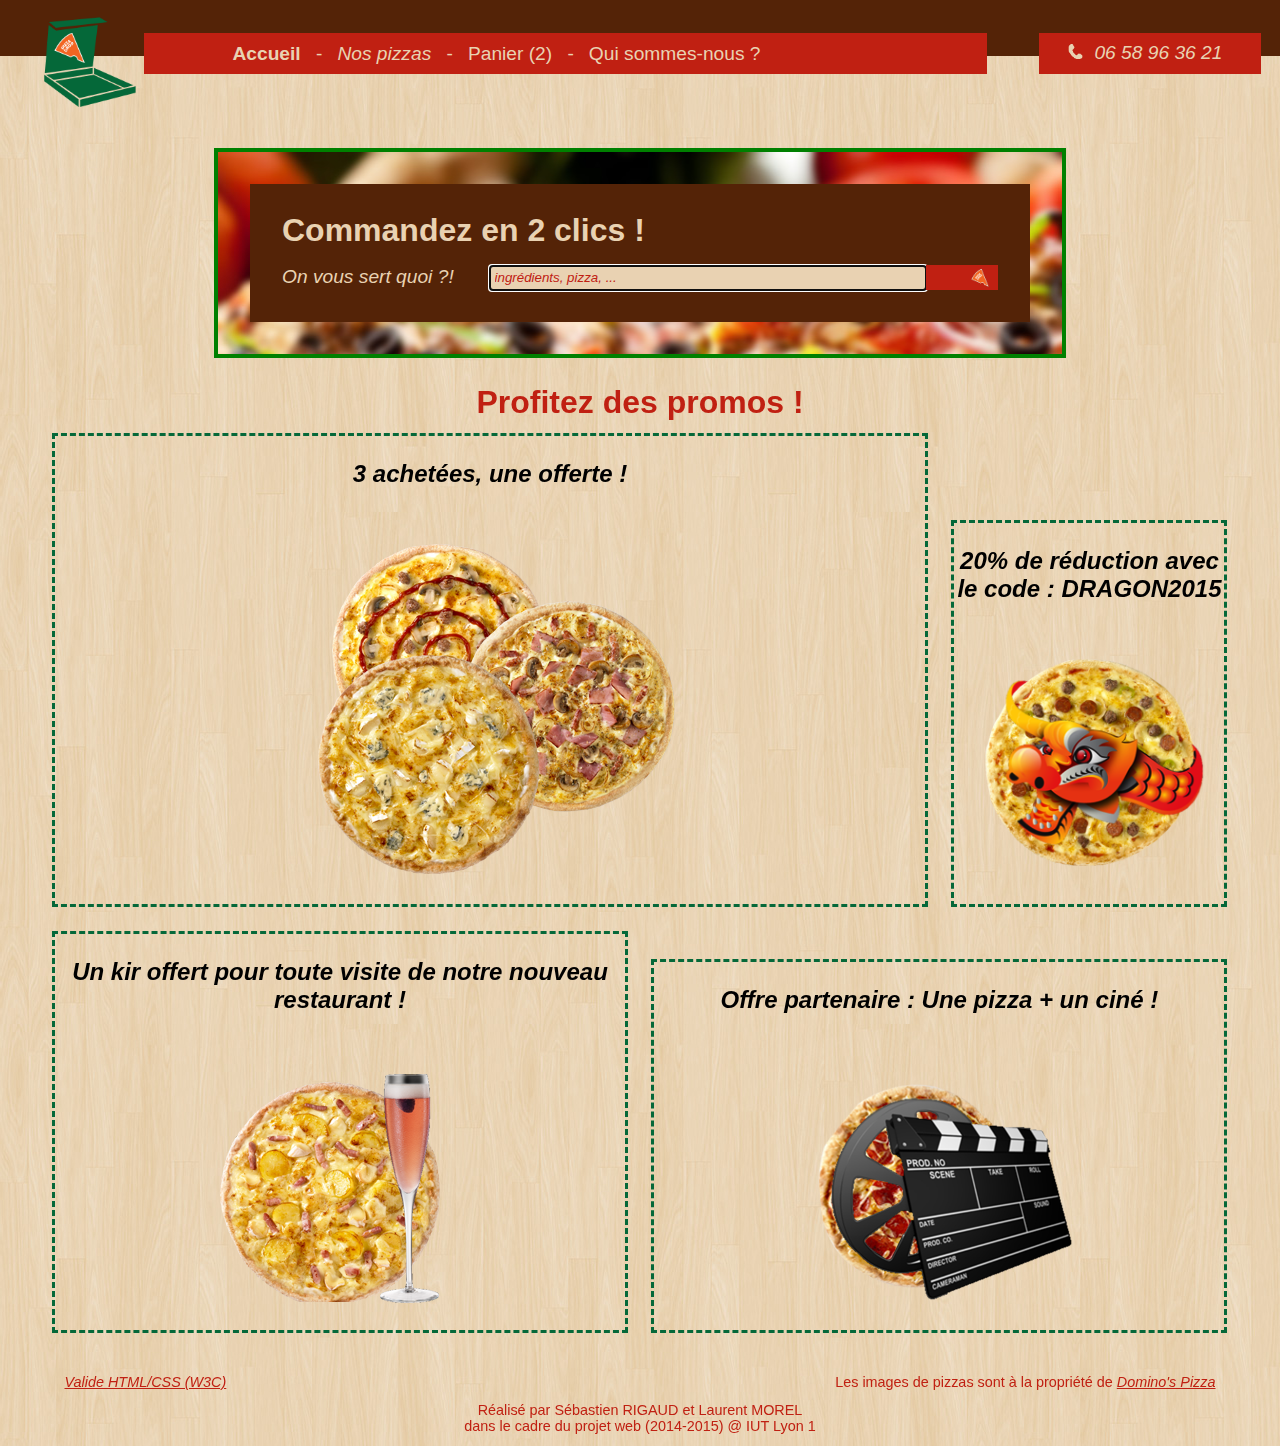
<file: index.html>
<!DOCTYPE html>
<html>

    <head>
        <meta charset="UTF-8">
        <title>Pizza Drop : livraison de pizzas !</title>
        <link rel="stylesheet" type="text/css" href="./assets/css/style.css">
        <link href='./assets/font/OpenSans-Regular.ttf' rel='stylesheet' type='text/css'>
        <link href='./assets/font/OpenSans-Italic.ttf' rel='stylesheet' type='text/css'>
    </head>

    <body>

        <header>
            <div class="header_bg"></div>
            <div class="content">
                <div class="logo"><a href="index.html"><img alt="Logo" src="./assets/img/logo.png"></a></div>
                <nav>
                    <ul>
                        <li class="active"><a href="index.html">Accueil</a></li>
                        <li><a href="listeprod.html"><i>Nos pizzas</i></a></li>
                        <li><a href="panier.html">Panier (2)</a></li>
                        <li><a href="contact.html">Qui sommes-nous ?</a></li>
                    </ul>
                </nav>
				<div id="phone"><img alt="Tel" src="./assets/img/phone.png">06 58 96 36 21</div>
            </div>
        </header>

        <div class="content">

            <article>

                <div class="jumbotron home_top">
                    <div class="jumbotron_content">

                        <h2>Commandez en 2 clics !</h2>

                        <form action="search.html" method="POST">
                            <label for="search">On vous sert quoi ?!</label><input type="text" name="search" id="search" placeholder="ingrédients, pizza, ..." autofocus><button>&nbsp;</button>
                        </form>

                    </div>
                </div>

                <div class="home">
                    <h2>Profitez des promos !</h2>

                    <div class="left_75">
                        <div class="promo">
                            <h3>3 achetées, une offerte !</h3>
                            <a href="description.html"><img alt="3 achetées, une offerte !" src="./assets/img/promo/3_pizzas.png"></a>
                        </div>
                    </div>

                    <div class="right_25">
                        <div class="promo">
                            <h3>20% de réduction avec le code : DRAGON2015</h3>
                            <a href="description.html"><img alt="NOEL2014" src="./assets/img/promo/dragon_pizza.png"></a>
                        </div>
                    </div>

                    <div class="left_50">
                        <div class="promo">
                            <h3>Un kir offert pour toute visite de notre nouveau restaurant !</h3>
                            <a href="description.html"><img alt="Kir + Pizza" src="./assets/img/promo/pizza_kir.png"></a>
                        </div>
                    </div>

                    <div class="right_50">
                        <div class="promo">
                            <h3>Offre partenaire : Une pizza + un ciné !</h3>
                             <a href="description.html"><img alt="Ciné + Pizza" src="./assets/img/promo/film_pizza.png"></a>
                        </div>
                    </div>

                </div>

            </article>

            <footer>

                <div class="left_50">
                    <p><a href="http://validator.w3.org/check?uri=http%3A%2F%2Flmorel3.github.io%2Fweb_s1%2F">Valide HTML/CSS (W3C)</a></p>
                </div>

                <div class="right_50">
                    <p>Les images de pizzas sont à la propriété de <a href="http://pizza.dominos.fr/">Domino's Pizza</a></p>
                </div>

                <div class="left_right">
                    <p>Réalisé par Sébastien RIGAUD et Laurent MOREL<br>dans le cadre du projet web (2014-2015) @ IUT Lyon 1</p>
                </div>

            </footer>

        </div>



    </body>

</html>
</file>
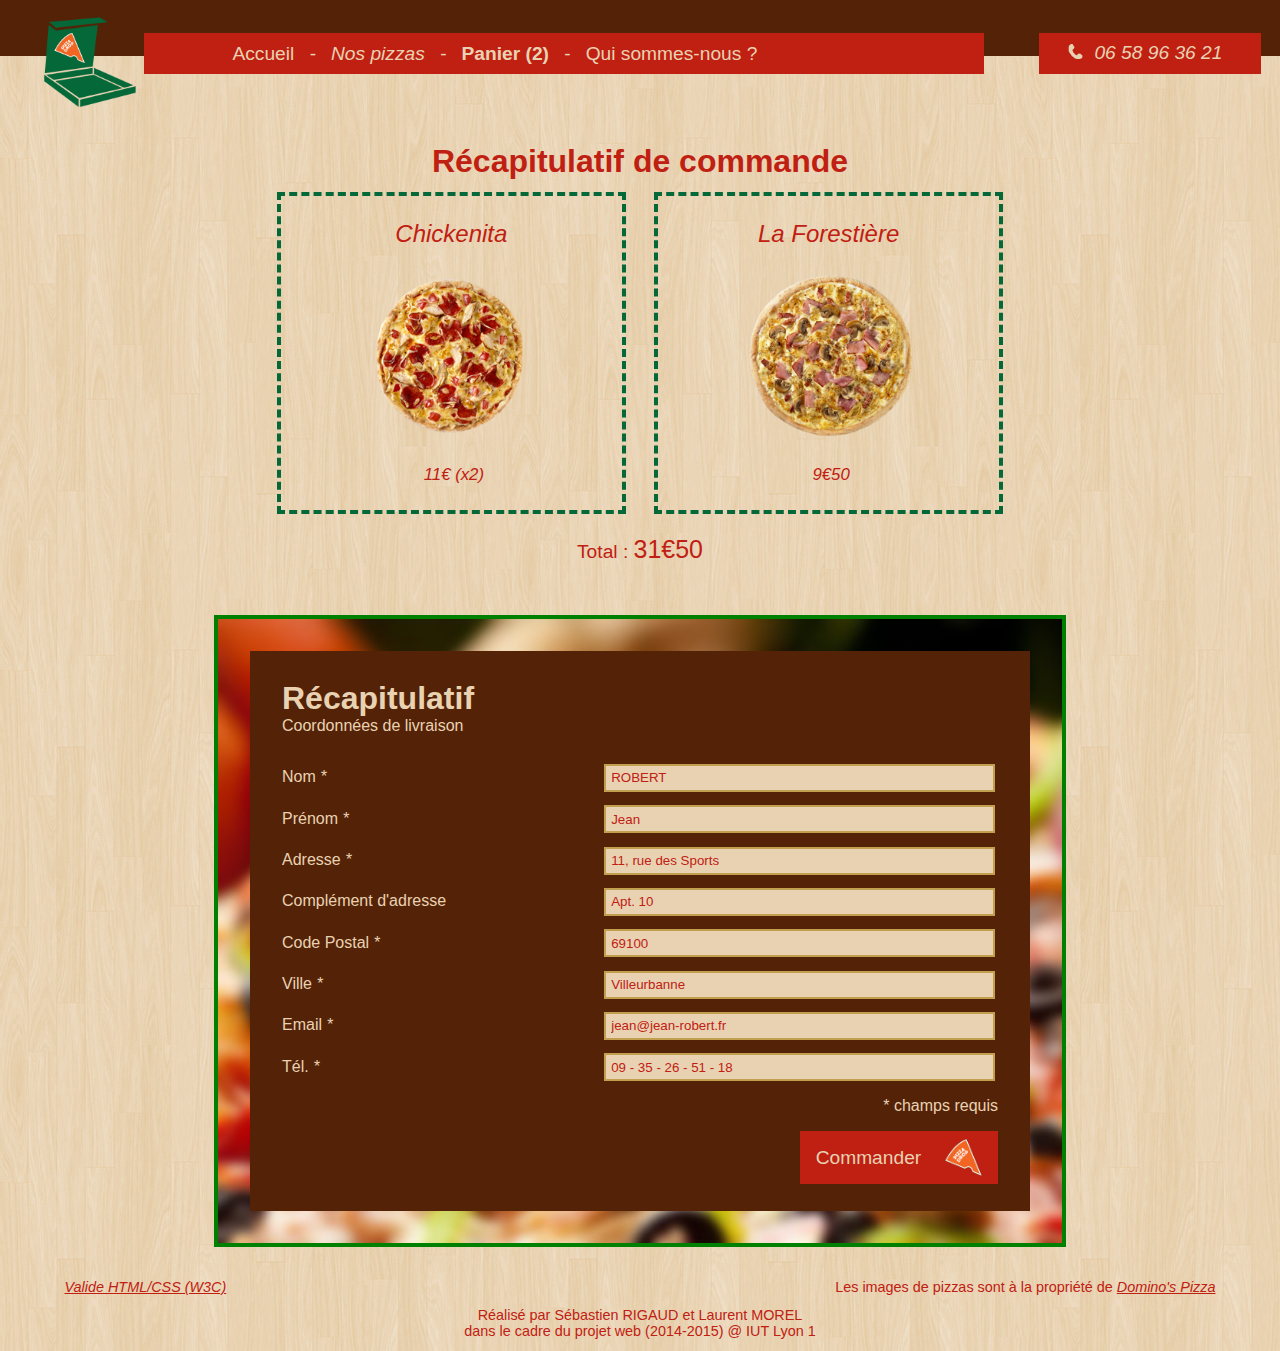
<file: commande.html>
<!DOCTYPE html>
<html>

    <head>
        <meta charset="UTF-8">
        <title>Pizza Drop : livraison de pizzas !</title>
        <link rel="stylesheet" type="text/css" href="./assets/css/style.css">
        <link href='./assets/font/OpenSans-Regular.ttf' rel='stylesheet' type='text/css'>
        <link href='./assets/font/OpenSans-Italic.ttf' rel='stylesheet' type='text/css'>
    </head>

    <body>

        <header>
            <div class="header_bg"></div>
            <div class="content">
                <div class="logo"><a href="index.html"><img alt="Logo" src="./assets/img/logo.png"></a></div>
                <nav>
                    <ul>
                        <li><a href="index.html">Accueil</a></li>
                        <li><a href="listeprod.html"><i>Nos pizzas</i></a></li>
                        <li class="active"><a href="panier.html">Panier (2)</a></li>
                        <li><a href="contact.html">Qui sommes-nous ?</a></li>
                    </ul>
                </nav>
				<div id="phone"><img alt="Tel" src="./assets/img/phone.png">06 58 96 36 21</div>
            </div>
        </header>

		<article>

			<div class="content">

				<div class="search_results produits">

					<h2>Récapitulatif de commande</h2>

					<ul class="pizza_list">

						<li>Chickenita<br><img alt="Chickenita" src="./assets/img/pizzas/chickenita.png"><br><span class="price">11€ (x2)</span></li>
						<li>La Forestière<br><img alt="Forestière" src="./assets/img/pizzas/forestiere.png"><br><span class="price">9€50</span></li>

					</ul>

					<p class="total">Total : <span>31€50</span></p>

				</div>

				<div class="jumbotron final_cmd">
                    <div class="jumbotron_content">

                        <h2>Récapitulatif</h2>
						<p>Coordonnées de livraison</p>

                        <form action="./fake/bank_redirection.html" method="POST">

                            <label for="name">Nom <i>*</i></label><input type="text" name="nom" value="ROBERT" id="name" disabled><br>
							<label for="name">Prénom <i>*</i></label><input type="text" name="name" value="Jean" disabled><br>
							<label for="name">Adresse <i>*</i></label><input type="text" name="name" value="11, rue des Sports" disabled><br>
							<label for="name">Complément d'adresse</label><input type="text" name="name" value="Apt. 10" disabled><br>
							<label for="name">Code Postal <i>*</i></label><input type="number" name="name" value="69100" disabled><br>
							<label for="name">Ville <i>*</i></label><input type="text" name="name" value="Villeurbanne" disabled><br>
							<label for="name">Email <i>*</i></label><input type="email" name="name" value="jean@jean-robert.fr" disabled><br>
							<label for="name">Tél. <i>*</i></label><input type="tel" name="name" value="09 - 35 - 26 - 51 - 18" disabled><br>
							<p>* champs requis</p>

							<button>Commander</button>
                        </form>

                    </div>
                </div>
			<footer>

                <div class="left_50">
                    <p><a href="http://validator.w3.org/check?uri=http%3A%2F%2Flmorel3.github.io%2Fweb_s1%2F">Valide HTML/CSS (W3C)</a></p>
                </div>

                <div class="right_50">
                    <p>Les images de pizzas sont à la propriété de <a href="http://pizza.dominos.fr/">Domino's Pizza</a></p>
                </div>

                <div class="left_right">
                    <p>Réalisé par Sébastien RIGAUD et Laurent MOREL<br>dans le cadre du projet web (2014-2015) @ IUT Lyon 1</p>
                </div>

            </footer>
			</div>

		</article>

    </body>

</html>
</file>
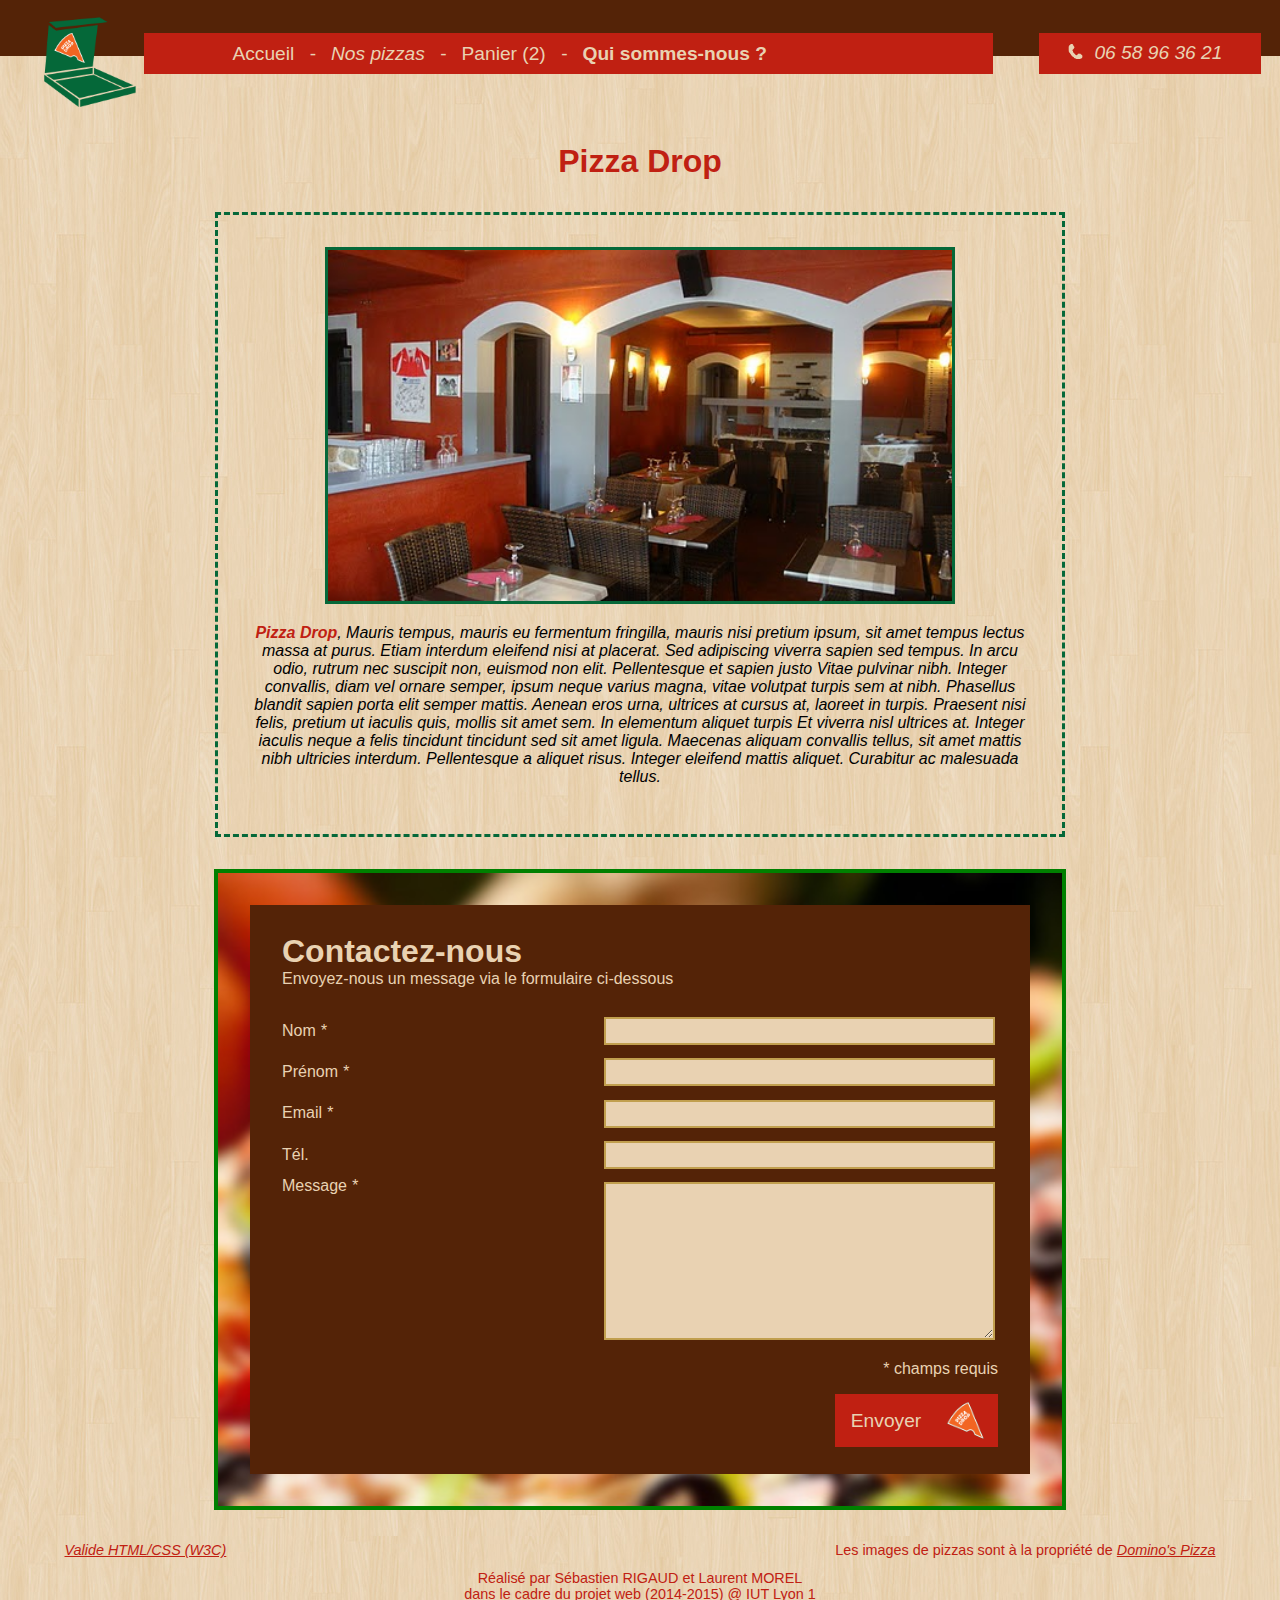
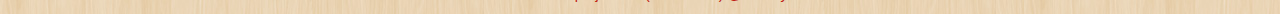
<file: contact.html>
<!DOCTYPE html>
<html>

    <head>
        <meta charset="UTF-8">
        <title>Pizza Drop : livraison de pizzas !</title>
        <link rel="stylesheet" type="text/css" href="./assets/css/style.css">
        <link href='./assets/font/OpenSans-Regular.ttf' rel='stylesheet' type='text/css'>
        <link href='./assets/font/OpenSans-Italic.ttf' rel='stylesheet' type='text/css'>
    </head>

    <body>

        <header>
            <div class="header_bg"></div>
            <div class="content">
                <div class="logo"><a href="index.html"><img alt="Logo" src="./assets/img/logo.png"></a></div>
                <nav>
                    <ul>
                        <li><a href="index.html">Accueil</a></li>
                        <li><a href="listeprod.html"><i>Nos pizzas</i></a></li>
                        <li><a href="panier.html">Panier (2)</a></li>
                        <li class="active"><a href="contact.html">Qui sommes-nous ?</a></li>
                    </ul>
                </nav>
				<div id="phone"><img alt="Tel" src="./assets/img/phone.png">06 58 96 36 21</div>
            </div>
        </header>

		<article>

			<div class="content">

				<h2 class="contact_title">Pizza Drop</h2>

				<div class="informations">
					<img alt="restaurant" src="./assets/img/restaurant.jpg">
					<p><strong>Pizza Drop</strong>, Mauris tempus, mauris eu fermentum fringilla, mauris nisi pretium ipsum, sit amet tempus lectus massa at purus. Etiam interdum eleifend nisi at placerat. Sed adipiscing viverra sapien sed tempus. In arcu odio, rutrum nec suscipit non, euismod non elit.

					Pellentesque et sapien justo
					Vitae pulvinar nibh. Integer convallis, diam vel ornare semper, ipsum neque varius magna, vitae volutpat turpis sem at nibh. Phasellus blandit sapien porta elit semper mattis. Aenean eros urna, ultrices at cursus at, laoreet in turpis. Praesent nisi felis, pretium ut iaculis quis, mollis sit amet sem.

					In elementum aliquet turpis
					Et viverra nisl ultrices at. Integer iaculis neque a felis tincidunt tincidunt sed sit amet ligula. Maecenas aliquam convallis tellus, sit amet mattis nibh ultricies interdum. Pellentesque a aliquet risus. Integer eleifend mattis aliquet. Curabitur ac malesuada tellus.
					</p>
				</div>

				<div class="jumbotron final_cmd">
					<div class="jumbotron_content">

						<h2>Contactez-nous</h2>
						<p>Envoyez-nous un message via le formulaire ci-dessous</p>

						<form action="./fake/contact.html" method="POST">

							<label for="name">Nom <i>*</i></label><input type="text" name="nom" id="name"><br>
							<label for="name">Prénom <i>*</i></label><input type="text" name="name"><br>
							<label for="name">Email <i>*</i></label><input type="email" name="name"><br>
							<label for="name">Tél.</label><input type="tel" name="name"><br>
							<label for="name" class="msg">Message <i>*</i></label><textarea rows="10" name="msg"></textarea><br>
							<p>* champs requis</p>

							<button>Envoyer</button>
						</form>

					</div>
				</div>
			<footer>

                <div class="left_50">
                    <p><a href="http://validator.w3.org/check?uri=http%3A%2F%2Flmorel3.github.io%2Fweb_s1%2F">Valide HTML/CSS (W3C)</a></p>
                </div>

                <div class="right_50">
                    <p>Les images de pizzas sont à la propriété de <a href="http://pizza.dominos.fr/">Domino's Pizza</a></p>
                </div>

                <div class="left_right">
                    <p>Réalisé par Sébastien RIGAUD et Laurent MOREL<br>dans le cadre du projet web (2014-2015) @ IUT Lyon 1</p>
                </div>

            </footer>
			</div>

		</article>

    </body>

</html>
</file>
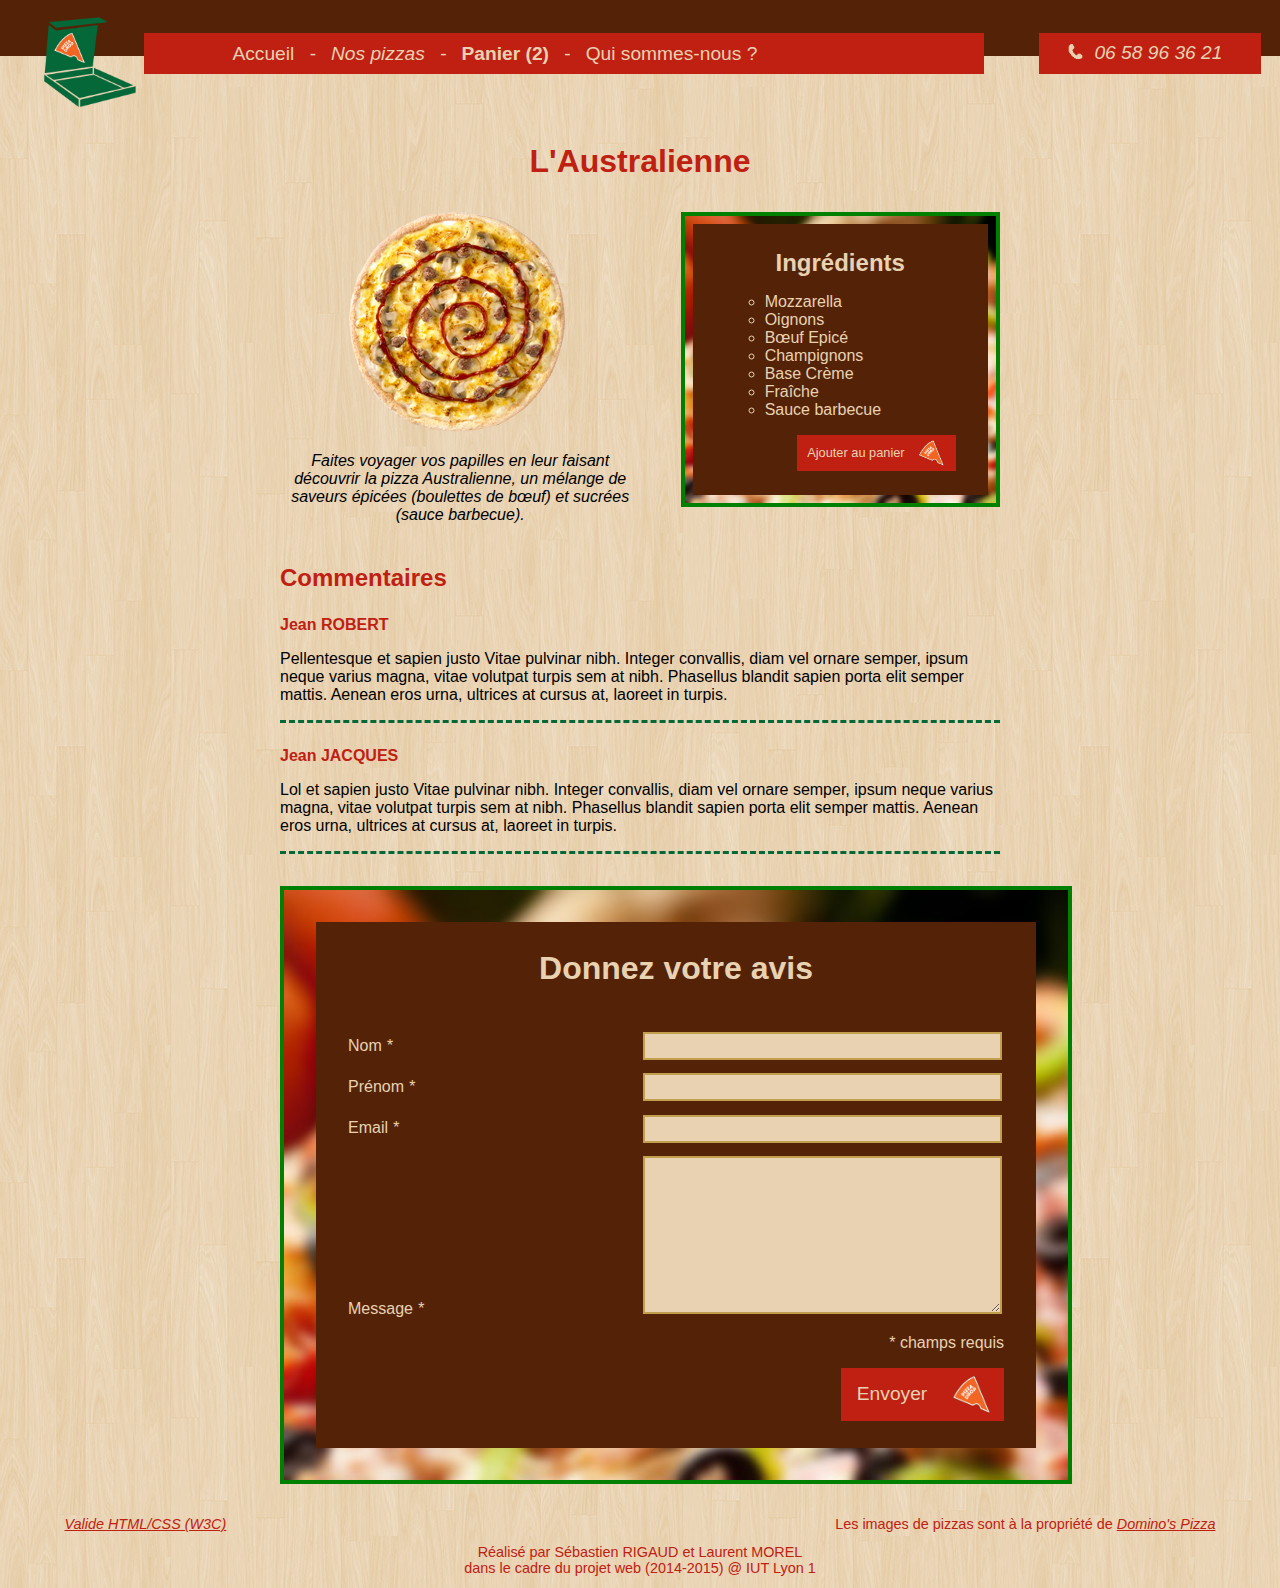
<file: description.html>
<!DOCTYPE html>
<html>

    <head>
        <meta charset="UTF-8">
        <title>Pizza Drop : livraison de pizzas !</title>
        <link rel="stylesheet" type="text/css" href="./assets/css/style.css">
        <link href='./assets/font/OpenSans-Regular.ttf' rel='stylesheet' type='text/css'>
        <link href='./assets/font/OpenSans-Italic.ttf' rel='stylesheet' type='text/css'>
    </head>

    <body>

        <header>
            <div class="header_bg"></div>
            <div class="content">
                <div class="logo"><a href="index.html"><img alt="Logo" src="./assets/img/logo.png"></a></div>
                <nav>
                    <ul>
                        <li><a href="index.html">Accueil</a></li>
                        <li><a href="listeprod.html"><i>Nos pizzas</i></a></li>
                        <li class="active"><a href="panier.html">Panier (2)</a></li>
                        <li><a href="contact.html">Qui sommes-nous ?</a></li>
                    </ul>
                </nav>
				<div id="phone"><img alt="Tel" src="./assets/img/phone.png">06 58 96 36 21</div>
            </div>
        </header>

		<article>

			<div class="content">

				<div class="the_pizza">

					<h2>L'Australienne</h2>

					<div class="pizza_img">
						<img alt="Australienne" src="./assets/img/pizzas/australienne.png">
						<p>Faites voyager vos papilles en leur faisant découvrir la pizza Australienne, un mélange de saveurs épicées (boulettes de bœuf) et sucrées (sauce barbecue).</p>
					</div>

					<div class="jumbotron pizza_desc">
						<div class="jumbotron_content">

							<h3>Ingrédients</h3>

							<ul>
								<li>Mozzarella</li>
								<li>Oignons</li>
								<li>Bœuf Epicé</li>
								<li>Champignons</li>
								<li>Base Crème</li>
								<li>Fraîche</li>
								<li>Sauce barbecue</li>
							</ul>


							<form action="#" method="POST">
								<button>Ajouter au panier</button>
							</form>

						</div>
					</div>

					<div class="comment_list">

						<h3>Commentaires</h3>

						<div class="a_comment">
							<strong>Jean ROBERT</strong>
							<p>
								Pellentesque et sapien justo
								Vitae pulvinar nibh. Integer convallis, diam vel ornare semper, ipsum neque varius magna, vitae volutpat turpis sem at nibh. Phasellus blandit sapien porta elit semper mattis. Aenean eros urna, ultrices at cursus at, laoreet in turpis.
							</p>
						</div>

						<div class="a_comment">
							<strong>Jean JACQUES</strong>
							<p>
								Lol et sapien justo
								Vitae pulvinar nibh. Integer convallis, diam vel ornare semper, ipsum neque varius magna, vitae volutpat turpis sem at nibh. Phasellus blandit sapien porta elit semper mattis. Aenean eros urna, ultrices at cursus at, laoreet in turpis.
							</p>
						</div>

					</div>

					<div class="jumbotron final_cmd comment">
						<div class="jumbotron_content">

							<h2>Donnez votre avis</h2>

							<form action="./fake/contact.html" method="POST">

								<label for="name">Nom <i>*</i></label><input type="text" name="nom" id="name"><br>
								<label for="name">Prénom <i>*</i></label><input type="text" name="name"><br>
								<label for="name">Email <i>*</i></label><input type="email" name="name"><br>
								<label for="name">Message <i>*</i></label><textarea rows="10" name="msg"></textarea><br>
								<p>* champs requis</p>

								<button>Envoyer</button>
							</form>

						</div>
					</div>

				</div>
			<footer>

                <div class="left_50">
                    <p><a href="http://validator.w3.org/check?uri=http%3A%2F%2Flmorel3.github.io%2Fweb_s1%2F">Valide HTML/CSS (W3C)</a></p>
                </div>

                <div class="right_50">
                    <p>Les images de pizzas sont à la propriété de <a href="http://pizza.dominos.fr/">Domino's Pizza</a></p>
                </div>

                <div class="left_right">
                    <p>Réalisé par Sébastien RIGAUD et Laurent MOREL<br>dans le cadre du projet web (2014-2015) @ IUT Lyon 1</p>
                </div>

            </footer>
			</div>

		</article>

    </body>

</html>
</file>
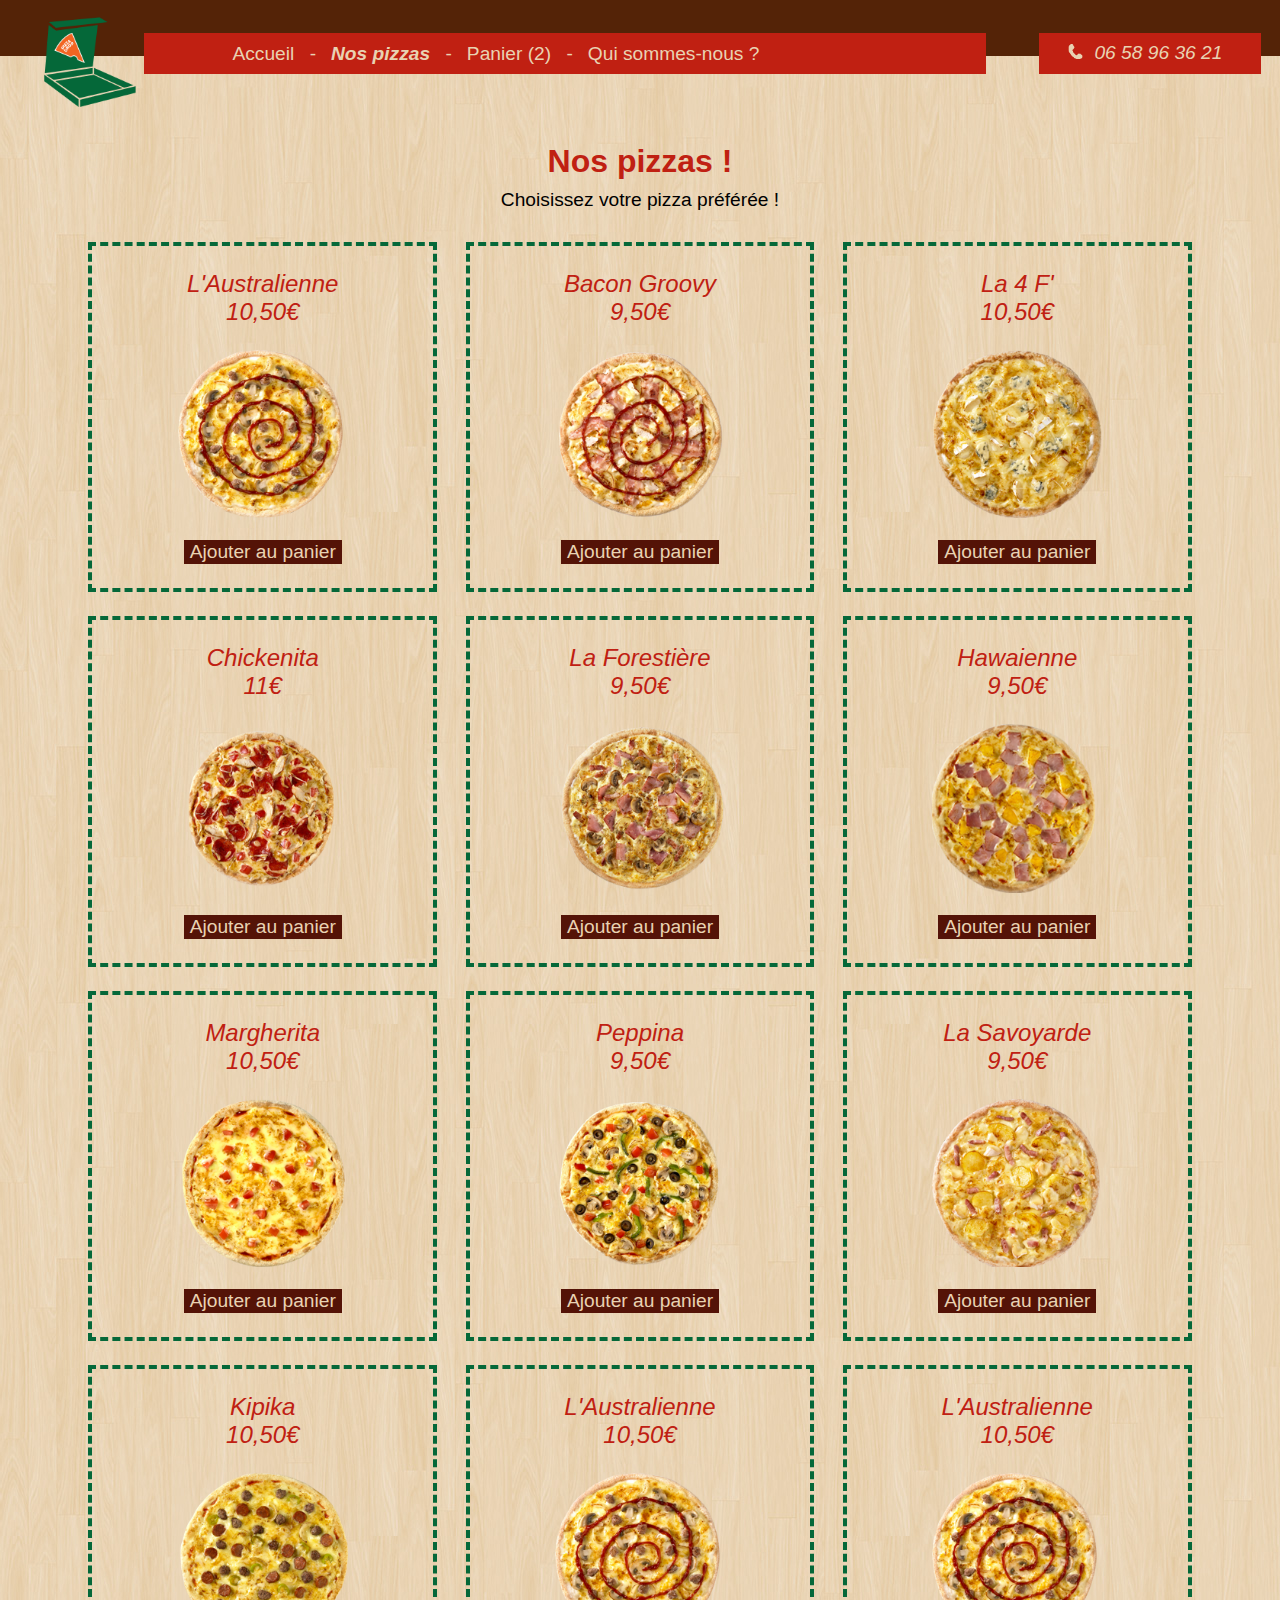
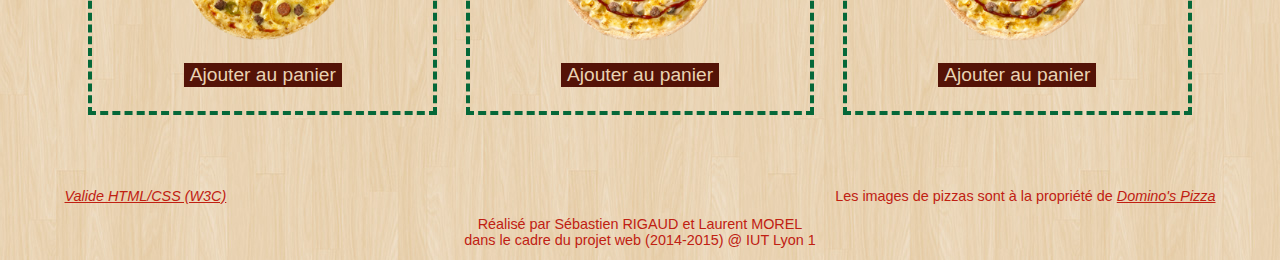
<file: listeprod.html>
<!DOCTYPE html>
<html>

    <head>
        <meta charset="UTF-8">
        <title>Pizza Drop : livraison de pizzas !</title>
        <link rel="stylesheet" type="text/css" href="./assets/css/style.css">
        <link href='./assets/font/OpenSans-Regular.ttf' rel='stylesheet' type='text/css'>
        <link href='./assets/font/OpenSans-Italic.ttf' rel='stylesheet' type='text/css'>
    </head>

    <body>

        <header>
            <div class="header_bg"></div>
            <div class="content">
                <div class="logo"><a href="index.html"><img alt="Logo" src="./assets/img/logo.png"></a></div>
                <nav>
                    <ul>
                        <li><a href="index.html">Accueil</a></li>
                        <li class="active"><a href="listeprod.html"><i>Nos pizzas</i></a></li>
                        <li><a href="panier.html">Panier (2)</a></li>
                        <li><a href="contact.html">Qui sommes-nous ?</a></li>
                    </ul>
                </nav>
				<div id="phone"><img alt="Tel" src="./assets/img/phone.png">06 58 96 36 21</div>
            </div>
        </header>

		<article>

			<div class="content">

				<div class="produits">
					<h2>Nos pizzas !</h2>
					<p>Choisissez votre pizza préférée !</p>

					<ul class="pizza_list">

						<li>L'Australienne<br>10,50€<br><a href="description.html"><img alt="Australienne" src="./assets/img/pizzas/australienne.png"></a><br><button>Ajouter au panier</button></li>
						<li>Bacon Groovy<br>9,50€<br><a href="description.html"><img alt="Bacon Groovy" src="./assets/img/pizzas/bacon.png"></a><br><button>Ajouter au panier</button></li>
						<li>La 4 F'<br>10,50€<br><a href="description.html"><img alt="4 fromages" src="./assets/img/pizzas/4fromages.png"></a><br><button>Ajouter au panier</button></li>
						<li>Chickenita<br>11€<br><a href="description.html"><img alt="Chickenita" src="./assets/img/pizzas/chickenita.png"></a><br><button>Ajouter au panier</button></li>
						<li>La Forestière<br>9,50€<br><a href="description.html"><img alt="Forestière" src="./assets/img/pizzas/forestiere.png"></a><br><button>Ajouter au panier</button></li>
						<li>Hawaienne<br>9,50€<br><a href="description.html"><img alt="Hawaienne" src="./assets/img/pizzas/hawaienne.png"></a><br><button>Ajouter au panier</button></li>
						<li>Margherita<br>10,50€<br><a href="description.html"><img alt="Margherita" src="./assets/img/pizzas/margherita.png"></a><br><button>Ajouter au panier</button></li>
						<li>Peppina<br>9,50€<br><a href="description.html"><img alt="Peppina" src="./assets/img/pizzas/peppina.png"></a><br><button>Ajouter au panier</button></li>
						<li>La Savoyarde<br>9,50€<br><a href="description.html"><img alt="Savoyarde" src="./assets/img/pizzas/savoyarde.png"></a><br><button>Ajouter au panier</button></li>
						<li>Kipika<br>10,50€<br><a href="description.html"><img alt="Kipika" src="./assets/img/pizzas/kipika.png"></a><br><button>Ajouter au panier</button></li>
						<li>L'Australienne<br>10,50€<br><a href="description.html"><img alt="Australienne" src="./assets/img/pizzas/australienne.png"></a><br><button>Ajouter au panier</button></li>
						<li>L'Australienne<br>10,50€<br><a href="description.html"><img alt="Australienne" src="./assets/img/pizzas/australienne.png"></a><br><button>Ajouter au panier</button></li>

					</ul>

				</div>
			<footer>

                <div class="left_50">
                    <p><a href="http://validator.w3.org/check?uri=http%3A%2F%2Flmorel3.github.io%2Fweb_s1%2F">Valide HTML/CSS (W3C)</a></p>
                </div>

                <div class="right_50">
                    <p>Les images de pizzas sont à la propriété de <a href="http://pizza.dominos.fr/">Domino's Pizza</a></p>
                </div>

                <div class="left_right">
                    <p>Réalisé par Sébastien RIGAUD et Laurent MOREL<br>dans le cadre du projet web (2014-2015) @ IUT Lyon 1</p>
                </div>

            </footer>
			</div>

		</article>

    </body>

</html>
</file>
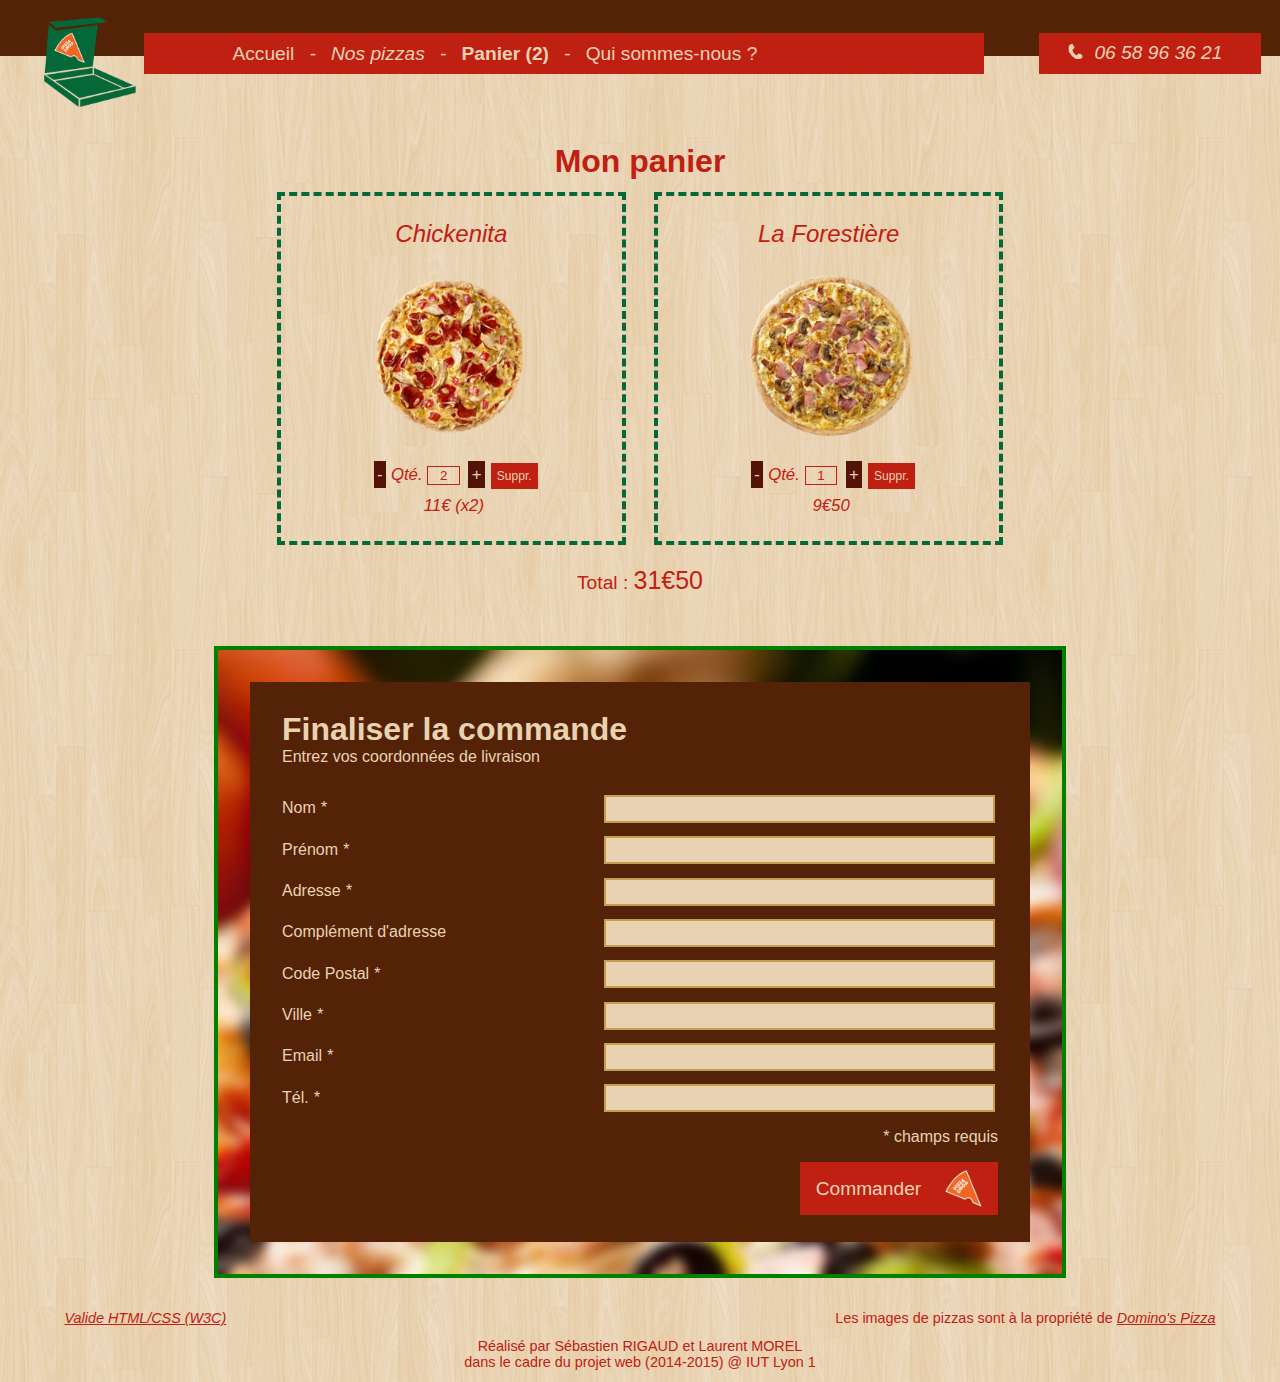
<file: panier.html>
<!DOCTYPE html>
<html>

    <head>
        <meta charset="UTF-8">
        <title>Pizza Drop : livraison de pizzas !</title>
        <link rel="stylesheet" type="text/css" href="./assets/css/style.css">
        <link href='./assets/font/OpenSans-Regular.ttf' rel='stylesheet' type='text/css'>
        <link href='./assets/font/OpenSans-Italic.ttf' rel='stylesheet' type='text/css'>
    </head>

    <body>

        <header>
            <div class="header_bg"></div>
            <div class="content">
                <div class="logo"><a href="index.html"><img alt="Logo" src="./assets/img/logo.png"></a></div>
                <nav>
                    <ul>
                        <li><a href="index.html">Accueil</a></li>
                        <li><a href="listeprod.html"><i>Nos pizzas</i></a></li>
                        <li class="active"><a href="panier.html">Panier (2)</a></li>
                        <li><a href="contact.html">Qui sommes-nous ?</a></li>
                    </ul>
                </nav>
				<div id="phone"><img alt="Tel" src="./assets/img/phone.png">06 58 96 36 21</div>
            </div>
        </header>

		<article>

			<div class="content">

				<div class="search_results produits">

					<h2>Mon panier</h2>

					<ul class="pizza_list">

						<li>Chickenita<br><img alt="Chickenita" src="./assets/img/pizzas/chickenita.png"><br><button class="prod_min">-</button><span class="qte">Qté. <input name="qte" value="2"></span><button class="prod_add">+</button><button class="prod_del">Suppr.</button><br><span class="price">11€ (x2)</span></li>
						<li>La Forestière<br><img alt="Forestière" src="./assets/img/pizzas/forestiere.png"><br><button class="prod_min">-</button><span class="qte">Qté. <input name="qte" value="1"></span><button class="prod_add">+</button><button class="prod_del">Suppr.</button><br><span class="price">9€50</span></li>

					</ul>

					<p class="total">Total : <span>31€50</span></p>

				</div>

				<div class="jumbotron final_cmd">
                    <div class="jumbotron_content">

                        <h2>Finaliser la commande</h2>
						<p>Entrez vos coordonnées de livraison</p>

                        <form action="./fake/bank_redirection.html" method="POST">

                            <label for="name">Nom <i>*</i></label><input type="text" name="Nom" id="name" ><br>
							<label for="name">Prénom <i>*</i></label><input type="text" name="name"><br>
							<label for="name">Adresse <i>*</i></label><input type="text" name="name"><br>
							<label for="name">Complément d'adresse</label><input type="text" name="name"><br>
							<label for="name">Code Postal <i>*</i></label><input type="number" name="name"><br>
							<label for="name">Ville <i>*</i></label><input type="text" name="name"><br>
							<label for="name">Email <i>*</i></label><input type="email" name="name"><br>
							<label for="name">Tél. <i>*</i></label><input type="tel" name="name"><br>
							<p>* champs requis</p>

							<button>Commander</button>
                        </form>

                    </div>
                </div>
			<footer>

                <div class="left_50">
                    <p><a href="http://validator.w3.org/check?uri=http%3A%2F%2Flmorel3.github.io%2Fweb_s1%2F">Valide HTML/CSS (W3C)</a></p>
                </div>

                <div class="right_50">
                    <p>Les images de pizzas sont à la propriété de <a href="http://pizza.dominos.fr/">Domino's Pizza</a></p>
                </div>

                <div class="left_right">
                    <p>Réalisé par Sébastien RIGAUD et Laurent MOREL<br>dans le cadre du projet web (2014-2015) @ IUT Lyon 1</p>
                </div>

            </footer>
			</div>

		</article>

    </body>

</html>
</file>
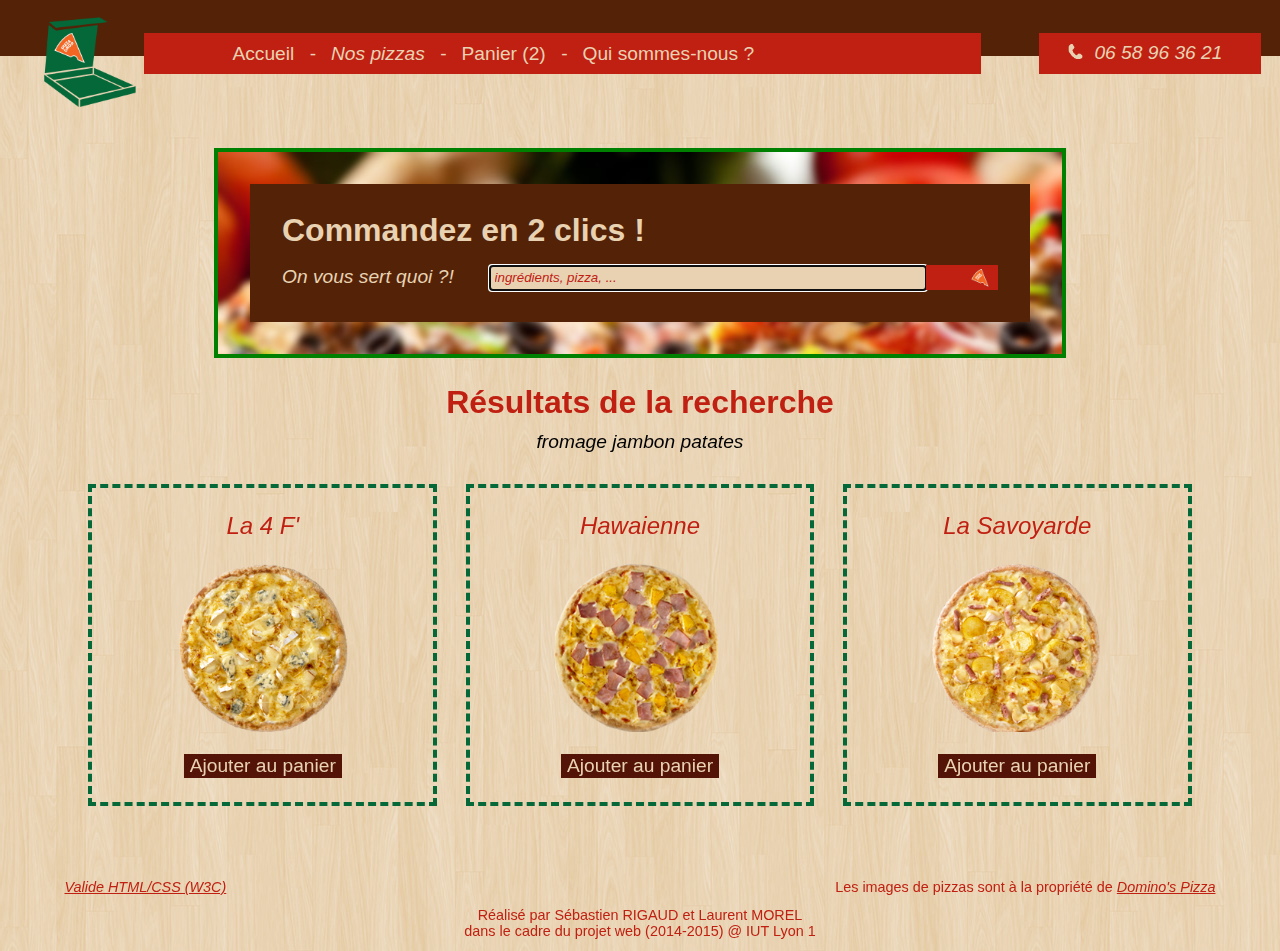
<file: search.html>
<!DOCTYPE html>
<html>

    <head>
        <meta charset="UTF-8">
        <title>Pizza Drop : livraison de pizzas !</title>
        <link rel="stylesheet" type="text/css" href="./assets/css/style.css">
        <link href='./assets/font/OpenSans-Regular.ttf' rel='stylesheet' type='text/css'>
        <link href='./assets/font/OpenSans-Italic.ttf' rel='stylesheet' type='text/css'>
    </head>

    <body>

        <header>
            <div class="header_bg"></div>
            <div class="content">
                <div class="logo"><a href="index.html"><img alt="Logo" src="./assets/img/logo.png"></a></div>
                <nav>
                    <ul>
                        <li><a href="index.html">Accueil</a></li>
                        <li><a href="listeprod.html"><i>Nos pizzas</i></a></li>
                        <li><a href="panier.html">Panier (2)</a></li>
                        <li><a href="contact.html">Qui sommes-nous ?</a></li>
                    </ul>
                </nav>
				<div id="phone"><img alt="Tel" src="./assets/img/phone.png">06 58 96 36 21</div>
            </div>
        </header>

		<article>

			<div class="content">

                <div class="jumbotron home_top">
                    <div class="jumbotron_content">

                        <h2>Commandez en 2 clics !</h2>

                        <form action="search.html" method="POST">
                            <label for="search">On vous sert quoi ?!</label><input type="text" name="searchname" id="search" placeholder="ingrédients, pizza, ..." autofocus><button>&nbsp;</button>
                        </form>

                    </div>
                </div>

				<div class="search_results produits">

					<h2>Résultats de la recherche</h2>
					<p>fromage jambon patates</p>

					<ul class="pizza_list">

						<li>La 4 F'<br><img alt="4 fromages" src="./assets/img/pizzas/4fromages.png"><br><button>Ajouter au panier</button></li>
						<li>Hawaienne<br><img alt="Hawaienne" src="./assets/img/pizzas/hawaienne.png"><br><button>Ajouter au panier</button></li>
						<li>La Savoyarde<br><img alt="Savoyarde" src="./assets/img/pizzas/savoyarde.png"><br><button>Ajouter au panier</button></li>

					</ul>

				</div>
			<footer>

                <div class="left_50">
                    <p><a href="http://validator.w3.org/check?uri=http%3A%2F%2Flmorel3.github.io%2Fweb_s1%2F">Valide HTML/CSS (W3C)</a></p>
                </div>

                <div class="right_50">
                    <p>Les images de pizzas sont à la propriété de <a href="http://pizza.dominos.fr/">Domino's Pizza</a></p>
                </div>

                <div class="left_right">
                    <p>Réalisé par Sébastien RIGAUD et Laurent MOREL<br>dans le cadre du projet web (2014-2015) @ IUT Lyon 1</p>
                </div>

            </footer>
			</div>

		</article>

    </body>

</html>
</file>
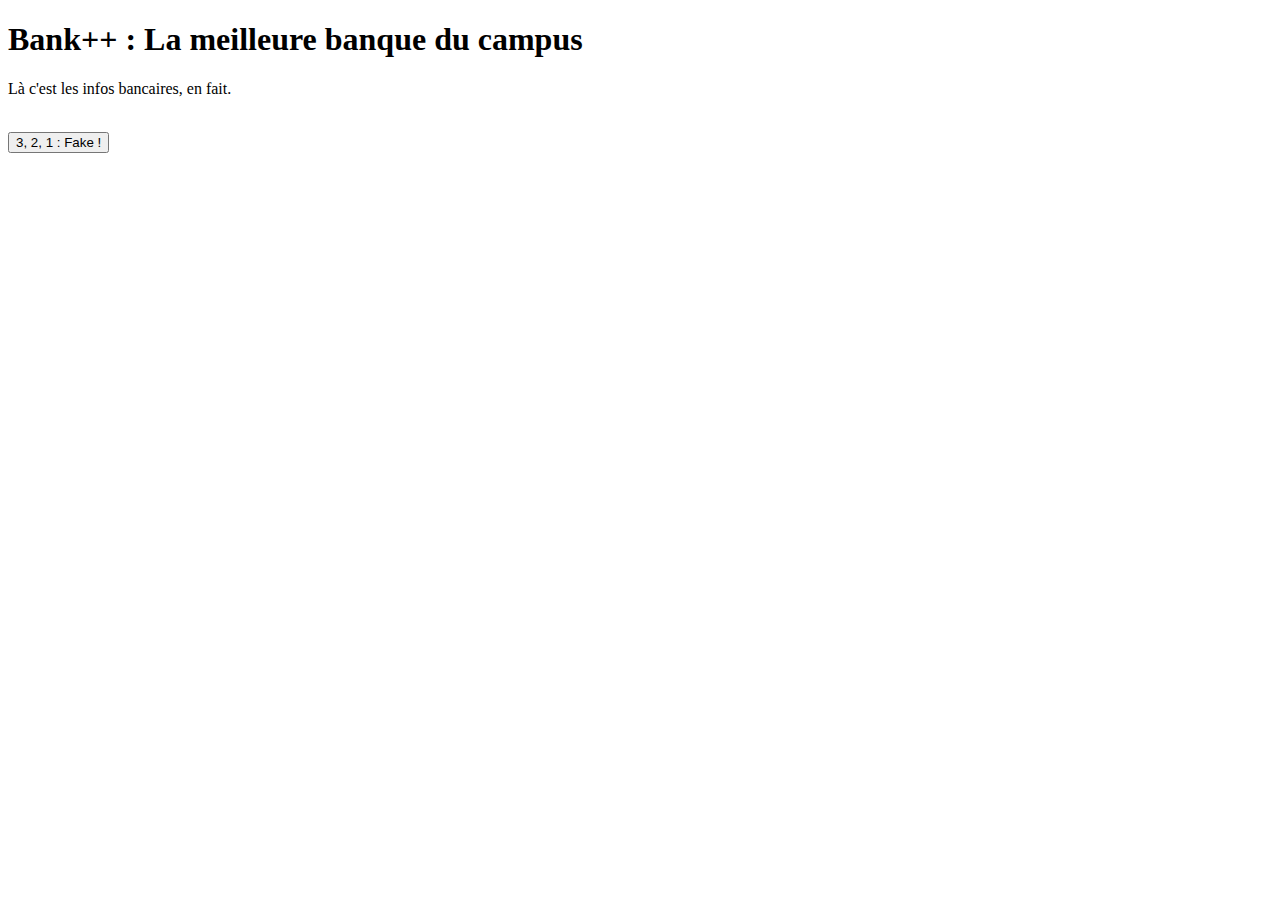
<file: fake/bank_fake.html>
<!DOCTYPE html>
<html>

    <head>
        <meta charset="UTF-8">
        <title>Bank++ - 3D Secure</title>
    </head>

    <body>
	
		<h1>Bank++ : La meilleure banque du campus</h1>
	
		<form method="POST" action="cmd_redirection.html">
			<p>Là c'est les infos bancaires, en fait.</p><br>
			<button>3, 2, 1 : Fake !</button>
		</form>
		
    </body>

</html>
</file>
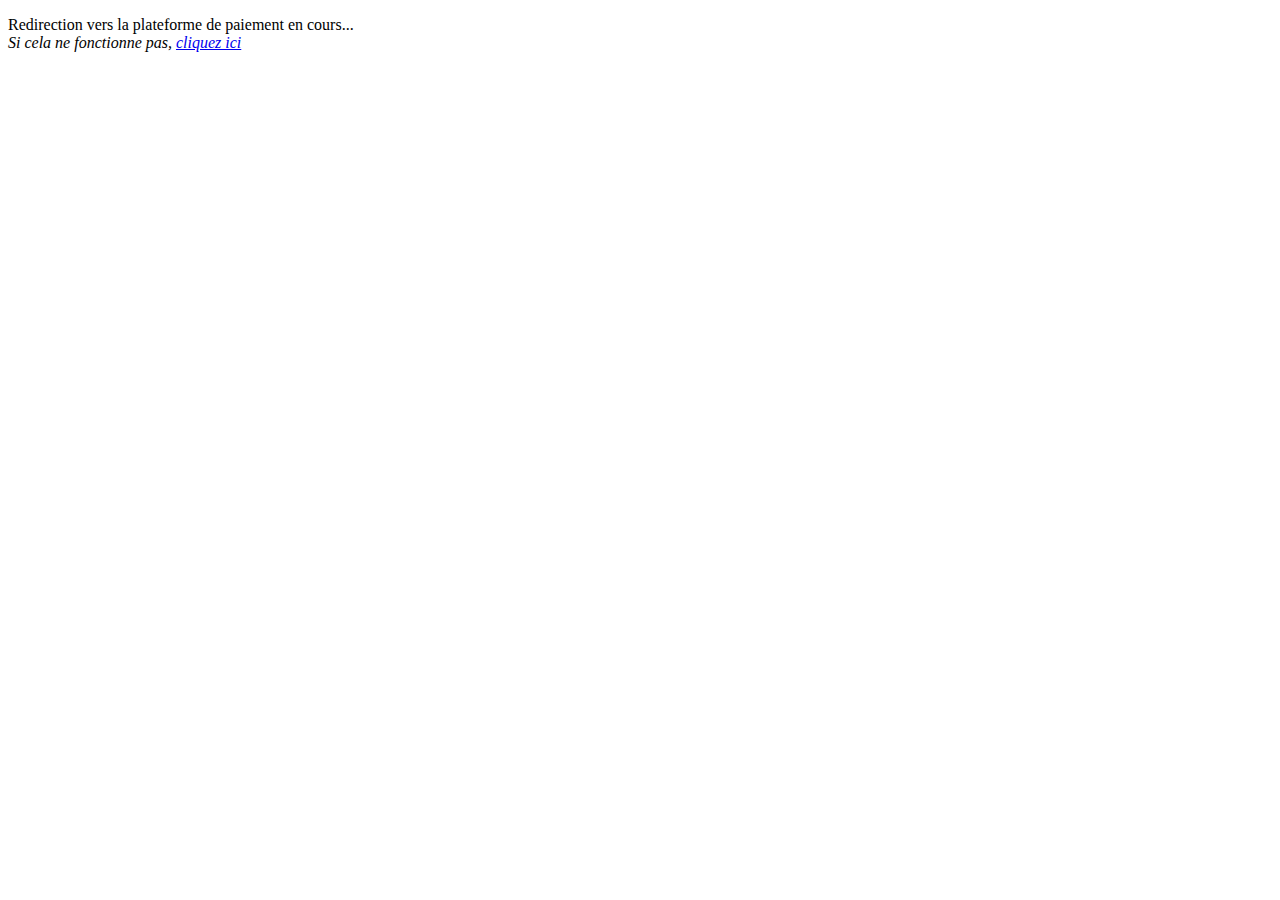
<file: fake/bank_redirection.html>
<!DOCTYPE html>
<html>

    <head>
        <meta charset="UTF-8">
        <title>Paiement...</title>
		<meta http-equiv="refresh" content="5;URL=./bank_fake.html">
    </head>

    <body>
	
		<p>
			Redirection vers la plateforme de paiement en cours...<br>
			<i>Si cela ne fonctionne pas, <a href="./bank_fake.html">cliquez ici</a></i>
		</p>
		
    </body>

</html>
</file>
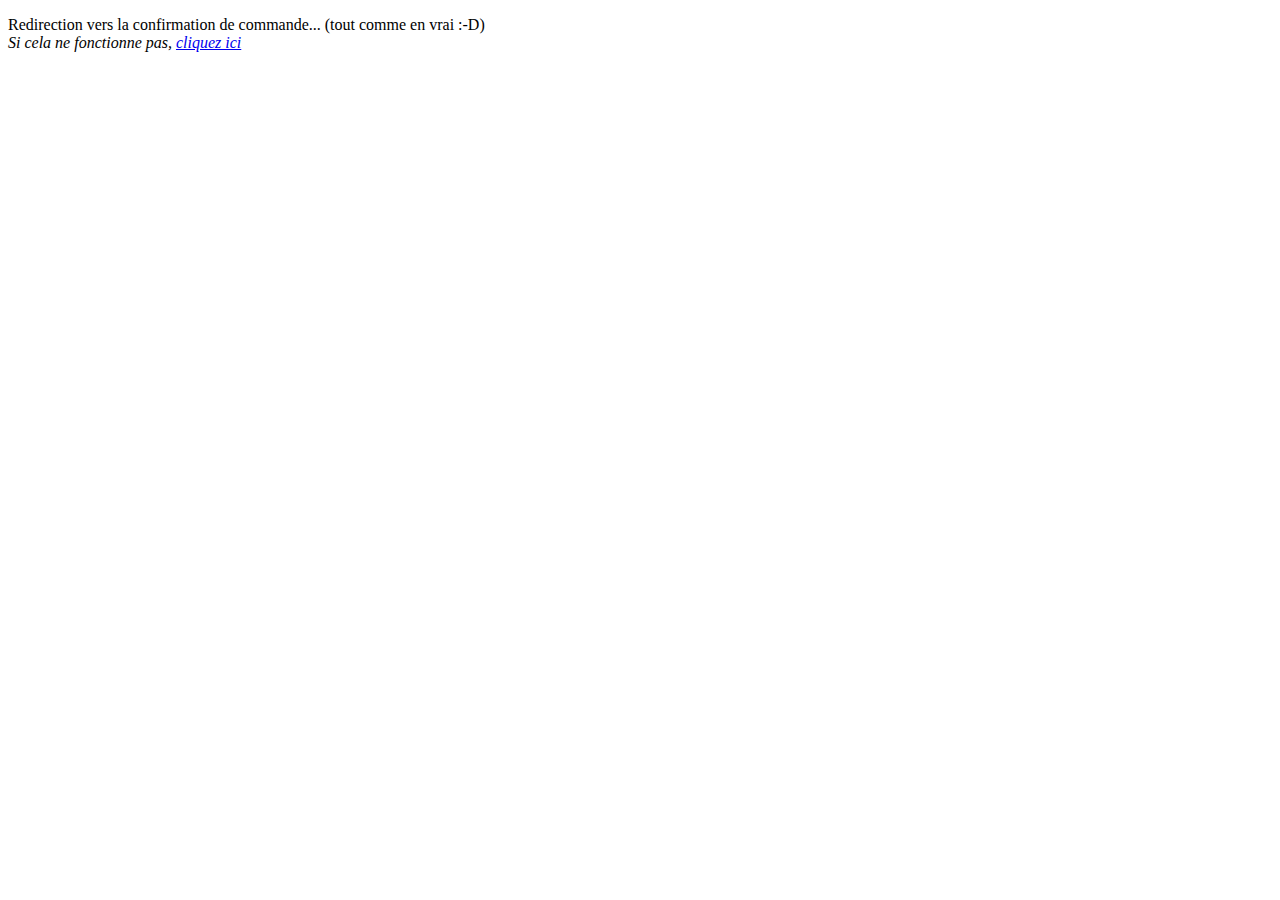
<file: fake/cmd_redirection.html>
<!DOCTYPE html>
<html>

    <head>
        <meta charset="UTF-8">
        <title>Paiement...</title>
		<meta http-equiv="refresh" content="5;URL=../commande.html">
    </head>

    <body>
	
		<p>
			Redirection vers la confirmation de commande... (tout comme en vrai :-D)<br>
			<i>Si cela ne fonctionne pas, <a href="../commande.html">cliquez ici</a></i>
		</p>
		
    </body>

</html>
</file>
<file: assets/css/style.css>
html, body{ margin: 0; padding: 0; }

::-webkit-input-placeholder{ color: #C02012; font-style: italic;}
::-moz-placeholder{ color: #C02012; font-style: italic;}
:-ms-input-placeholder { color: #C02012; font-style: italic;}

strong{
	color: #C02012;
}

body{
    background-image: url("../img/bg.jpg");
    font-family: 'Open Sans', sans-serif;
}

h2{
    color: #C02012;
    margin-bottom: 0;
    font-size: 2.5em;
}

.content{
    width: 1200px;
    margin: 0 auto;
}

.header_bg{
    width: 100%;
    height: 3.5em;
    background: #542307;
}

.logo{
    width: 100px ;
    height: 100px  ;
    display: inline-block;
}

.logo img, .logo a{
    width: 100% ;
    height: 100% ;
}


header .content{
    margin-top: -2.75em;
}

header nav{
	background: #C02012;
	display: inline-block;
	vertical-align: top;
	padding: 0 10em 0 2em;
	font-size: 1.2em;
	margin-top: 1.1em;
}

header ul{
	margin: 0.5em;
}

header li{
	display : inline;
}

header li:after{
	display : inline;
	content: "-";
	padding-left: 0.8em;
	padding-right: 0.5em;
	color: #E9D2B2;
}

header li:last-child:after{
	content: "";
}

header a{
	color: #E9D2B2;
	text-decoration: none;
}

header li.active a{
	font-weight: 600;
}

header #phone{
	position: fixed;
	right: 1em;
	background: #C02012;
	padding: 0.5em 2em 0.5em 1.5em;
	font-size: 1.2em;
	top: 1.7em;
	color: #E9D2B2;
	font-style: italic;
}

header #phone img{
	height: 0.8em;
	padding-right: 0.6em;
}


footer p{ margin: 0; }
footer .right_50, footer .left_50{ padding: 0; }
footer .left_50 p{ text-align: left; }
footer .right_50 p{ text-align: right; }

/* PAGE : ACCUEIL */

.home h2{ text-align: center; }

.jumbotron{
    width: 65% ;
    margin : 0 auto;
    background-image: url("../img/pizza.jpg");
	background-size: cover;
    border: 4px solid green;
    padding: 2em;
    margin-top: 2em;
	color: #E9D2B2;
}

.jumbotron_content{
    background-color: #542307;
    padding: 0.1em 2em 2em 2em;
}

.jumbotron label{
	font-style: italic;
	font-size: 1.2em;
	width: 25%;
	margin-right: 5%;
}

.jumbotron input{
	width: 60%;
	height: 1.65em;
	border: none;
	background: #E9D2B2;
	padding-left: 5px;
	color: #C02012;
}

.jumbotron button{
	width: 10%;
	height: 1.827em;
	border: none;
	background: #C02012 url(../img/search_icon.png) no-repeat;
	background-size: contain;
	background-position: 90% 0%;
	transition: background-position ease 2s, background-color ease 1s;
}

.jumbotron button:hover{
	cursor: pointer;
	background-color: #ef6924;
}

.jumbotron h2{
	font-size: 2em;
	margin-bottom: 0.5em;
	color: #E9D2B2;
}

footer{
    color: #C02012;
    text-align: center;
    font-size: 0.9em;
    margin-top: 2em;
}

footer a{
    color: #C02012;
    font-style: italic;
}

/* PAGE : LISTE DES PRODUITS ------*/

.produits{
	padding: 0 2em 2em 2em;
	text-align: center;
}

.produits p {
	font-size: 1.2em;
	margin-top:	0.5em;
}

.produits ul{
	margin: 0;
	padding: 0;
}

.pizza_list li{
	display: inline-block;
	width: 30%;
	margin: 0.5em;
	border: 0.2em dashed #056839;
	text-align: center;
	padding: 1em 0;
	color: #C02012;
	font-size: 1.5em;
	font-style: italic;
}

@-webkit-keyframes rotate_pizza {
	0% { -webkit-transform: rotate(0deg); }
	50%{ -webkit-transform: rotate(90deg); }
	100% { -webkit-transform: rotate(0deg); }
}

@keyframes rotate_pizza {
	0% { transform: rotate(0deg); }
	50%{ transform: rotate(90deg); }
	100% { transform: rotate(0deg); }
}

@-webkit-keyframes rotate_pizza_inv {
	0% { -webkit-transform: rotate(0deg); }
	50%{ -webkit-transform: rotate(-90deg); }
	100% { -webkit-transform: rotate(0deg); }
}

@keyframes rotate_pizza_inv {
	0% { transform: rotate(0deg); }
	50%{ transform: rotate(-90deg); }
	100% { transform: rotate(0deg); }
}

.pizza_list img{
	width: 50%;
	padding-top: 1em;
	padding-bottom: 0.5em;
	transition: transform ease 2s;
}

.pizza_list li:nth-child(2n) img{
	animation: rotate_pizza ease 2s;
	-webkit-animation: rotate_pizza ease 2s;
}

.pizza_list li:nth-child(2n+1) img{
	animation: rotate_pizza_inv ease 2s;
	-webkit-animation: rotate_pizza_inv ease 2s;
}

.pizza_list img:hover{
	transform: rotate(90deg);
}

.pizza_list button{
	color: #E9D2B2;
	background: #541307;
	border: none;
	font-size: 0.8em;
	cursor: pointer;
	transition: background ease 0.5s;
}

.pizza_list button:hover{
	border: none;
	background: #ef6924;
}

/* PAGE : RESULTATS RECHERHCE */

.search_results p{
	font-style: italic;
}

/* PAGE : PANIER */

.pizza_list .qte, .pizza_list .price{
	font-size: 0.7em;
	margin-left: 0.3em;
}

.pizza_list .qte input{
	border: 1px solid #C02012;
	width: 2em;
	background: none;
	text-align: center;
	color: #C02012;
}

.produits .total{
	color: #C02012;
	font-style: normal;
}

.produits .total span{
	font-size: 1.3em;
}

.pizza_list .prod_add, .pizza_list .prod_min, .pizza_list .prod_del{
	width: auto;
	padding: 0.2em;
	margin-left: 0.5em;
	font-size: 0.7em;
}

.pizza_list .prod_del{
	font-size: 0.5em;
	padding: 0.5em;
	background: #C02012;
}

.final_cmd{
	margin-top: 0;
	margin-bottom: 2em;
}

.final_cmd .jumbotron_content{
	padding-bottom: 5em;
}

.final_cmd h2{ margin-bottom: 0; }
.final_cmd p{ margin-top: 0; }

.final_cmd label{
	width: 40%;
	display: inline-block;
	font-size: 1em;
	margin: 0;
	margin-right: 5%;
	font-style: normal;
}

.final_cmd input{
	border: 2px solid #c19f4e;
	width: 53%;
	display: inline-block;
	margin-top: 1em;
}

.final_cmd form p{
	text-align: right;
	margin: 1em 0;
}

.final_cmd button{
	float: right;
	padding: 0.8em 4em 0.8em 0.8em;
	color: #E9D2B2;
	font-size: 1.2em;
	width: auto;
	height: auto;
	background-position: 95% 50%;
}

.jumbotron_content label{
	padding-top:0.5em;
}


/* PAGE : DESCRIPTION */

.the_pizza{
	width: 60%;
	margin: 0 auto;
	text-align: center;
}

.the_pizza h2{
	text-align: center;
	margin-bottom: 1em;
}

.pizza_img{
	display: inline-block;
	width: 50%;
	text-align: center;
	font-style: italic;
}

.pizza_img img{
	animation: rotate_pizza ease 2s;
	-webkit-animation: rotate_pizza ease 2s;
	transition: transform ease 2s;
	cursor: pointer;
}

.pizza_img img:hover{
	transform: rotate(90deg);
}

.pizza_desc{
	display: inline-block;
	vertical-align: top;
	width: 41%;
	margin: 0;
	margin-left: 5%;
	padding: 0.5em;
	text-align: left;
}

.pizza_desc h3{ text-align: center; margin-bottom: 0; }

.pizza_desc li{ list-style-type: circle; }

.pizza_desc button{
	float: right;
	padding: 0.8em 4em 0.8em 0.8em;
	color: #E9D2B2;
	font-size: 0.8em;
	width: auto;
	height: auto;
	background-position: 95% 50%;
}

.pizza_desc .jumbotron_content{
	padding: 0.1em 2em 3.75em 2em;
}

.comment_list{
	text-align: left;
}

.comment_list h3{
	color: #C02012;
}

.a_comment{
	border-bottom: 0.2em dashed #056839;
	margin-bottom: 1.5em;
}

.comment{
	width: 100%;
	margin-top: 2em;
	text-align: left;
}

/* PAGE : CONTACT */

.informations{
	width: 65%;
	padding: 2em;
	margin: 0 auto;
	margin-bottom: 2em;
	text-align: center;
	font-style: italic;
	border: 0.2em dashed #056839;
}

.informations img{
    border: 0.2em solid #056839;
    width: 80%;
    margin: 0 auto;
}

h2.contact_title{
	text-align: center;
	margin-bottom: 1em;
	font-style: normal;
}

.final_cmd textarea{
	border: 2px solid #c19f4e;
	width: 52.6%;
	display: inline-block;
	margin-top: 1em;
	background: #E9D2B2;
	padding-left: 8px;
	color: #C02012;
}

.final_cmd label.msg{
	vertical-align: top;
}

/* GRID */

.left_50, .left_75{
    display: inline-block;
    padding: 1%;
}

.right_25, .right_50{
    display: inline-block;
    padding: 1%;
    margin-left: -5px; /* Remove @whitespace */
}

.left_50, .right_50{  width: 48%; }
.left_75, .right_75{ width: 73%; }
.right_25, .left_25{ width: 23%; }

.col_33{
    display: inline-block;
    width: 31.3333333%;
    padding: 1%;
    margin-left: -5px; /* Remove @whitespace */
}

.col_33:first-child{ margin-left: 0; }

.left_right{
    width: 98%;
    display: inline-block;
    padding: 1%;
}

/* Promos */
.promo{
	border: 0.2em dashed #056839;
	font-style: italic;
	text-align: center;
}

.promo > a{ display: block; }
.promo > a > img{ max-width: 100%; }

/* FONTS */
h1{
    font-size: 3em;
}

h2{
    font-size: 2em;
}

h3{
    font-size: 1.5em;
}

/* Tablets (landscape) ----------- */
@media only screen and (max-width : 1224px) {

    header #phone { position: absolute; }
    .content{ width: 1024px; }

    .final_cmd label { width: 100%; }
    .final_cmd input { width: 75%; }
    .final_cmd textarea { width: 75%; }

    .the_pizza{ width: 100%; }
    .comment, .pizza_img{ width: 80%; }

    .jumbotron{ width: 80%; margin: 2em auto 0 auto; }
}

/* Tablets (portrait) ----------- */
@media only screen and (max-width : 1024px) {


    .content{ width: 768px; }
    header nav{ width: 100%; padding: 0; }

    .home_top.jumbotron input { width: 50%; }

}

/* Smartphones (landscape) ----------- */
@media only screen and (max-width : 768px) {

    .content{ width: 100%; margin: 0; }

    .left_50, .right_50, .left_75, .right_75, .right_25, .left_25{ width: 98%; margin:0; }

    header nav{ padding: 0; }
    header li{ display: block; }
    header li:after{ content: "";}
    header #phone{ position: absolute; }
    .logo{ margin: 0.8em 0 0 1.5em; }

    .jumbotron{
    	width: 88%;
    	padding: 0.5em;
    }

    .jumbotron input { width: 80%; }

    .informations{ width: 80%; }

    .comment_list{ padding: 0 1em; }
    .comment, .pizza_img{ width: 100%; }

    .produits{ padding: 0; }

    .pizza_list li{ margin: 0.2em; }

    footer .right_50 > p{ text-align: center; }
    footer .left_50 > p{ text-align: center; }

}

/* Smartphones (portrait) */
@media only screen and (max-width : 525px) {

	.pizza_list li{ width: 65%; }

	.jumbotron{
    	width: 90%;
    }

}
</file>
